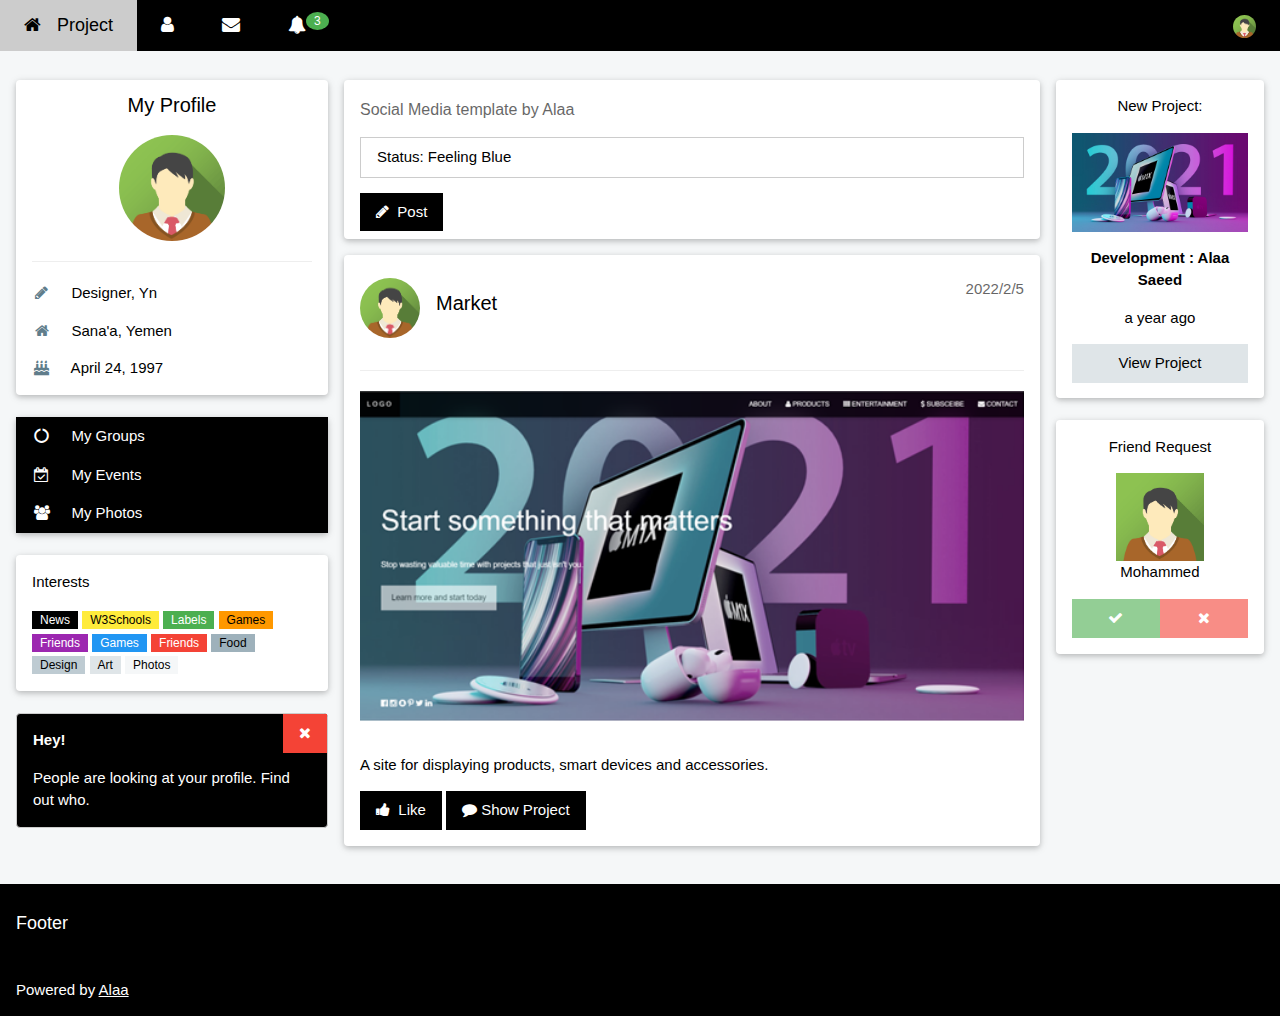
<file: index.html>
<!DOCTYPE html>
<html>
<title>ALAA SAEED HOME</title>
<meta charset="UTF-8">
<meta name="viewport" content="width=device-width, initial-scale=1">
<link rel="stylesheet" href="css/w3.css">
<link rel="stylesheet" href="css/w3-theme-blue-grey.css">
<link rel='stylesheet' href='css/font-awesome-4.7.0/css/font-awesome.min.css'>
<link rel="stylesheet" href="css/font-awesome.min.css">
<link rel="stylesheet" href="css/flagstrap/css/flags.css">
<style>
    html,
    body,
    h1,
    h2,
    h3,
    h4,
    h5 {
        font-family: "Open Sans", sans-serif
    }
</style>

<body class="w3-theme-l5">

    <!-- Navbar -->
    <div class="w3-top">
        <div class="w3-bar w3-black w3-left-align w3-large">
            <a class="w3-bar-item w3-button w3-hide-medium w3-hide-large w3-right w3-padding-large w3-hover-white w3-large w3-black" href="javascript:void(0);" onclick="openNav()"><i class="fa fa-bars"></i></a>
            <a href="#" class="w3-bar-item w3-button w3-padding-large" style="background-color: rgb(36, 30, 30);"><i class="fa fa-home w3-margin-right"></i>Project</a>
            <!-- <a href="" class="w3-bar-item w3-button w3-hide-small w3-padding-large w3-hover-white" title="News"><i class="fa fa-globe"></i></a> -->
            <a href="#" class="w3-bar-item w3-button w3-hide-small w3-padding-large w3-hover-white" title="Account Settings"><i class="fa fa-user"></i></a>
            <a href="#" class="w3-bar-item w3-button w3-hide-small w3-padding-large w3-hover-white" title="Messages"><i class="fa fa-envelope"></i></a>
            <div class="w3-dropdown-hover w3-hide-small">
                <button class="w3-button w3-padding-large" title="Notifications"><i class="fa fa-bell"></i><span class="w3-badge w3-right w3-small w3-green">3</span></button>
                <div class="w3-dropdown-content w3-card-4 w3-bar-block" style="width:300px">
                    <a href="#" class="w3-bar-item w3-button">L1</a>
                    <a href="#" class="w3-bar-item w3-button">L2</a>
                    <a href="#" class="w3-bar-item w3-button">L3</a>
                </div>
            </div>
            <a href="#" class="w3-bar-item w3-button w3-hide-small w3-right w3-padding-large w3-hover-white" title="My Account">
                <img src="images/avatar2.png" class="w3-circle" style="height:23px;width:23px" alt="Avatar">
            </a>
        </div>
    </div>

    <!-- Navbar on small screens -->
    <div id="navDemo" class="w3-bar-block w3-black w3-hide w3-hide-large w3-hide-medium w3-large">
        <a href="#" class="w3-bar-item w3-button w3-padding-large">Link 1</a>
        <a href="#" class="w3-bar-item w3-button w3-padding-large">Link 2</a>
        <a href="#" class="w3-bar-item w3-button w3-padding-large">Link 3</a>
        <a href="#" class="w3-bar-item w3-button w3-padding-large">My Profile</a>
    </div>

    <!-- Page Container -->
    <div class="w3-container w3-content" style="max-width:1400px;margin-top:80px">
        <!-- The Grid -->
        <div class="w3-row">
            <!-- Left Column -->
            <div class="w3-col m3">
                <!-- Profile -->
                <div class="w3-card w3-round w3-white w3-animate-left">
                    <div class="w3-container">
                        <h4 class="w3-center w3-animate-left">My Profile</h4>
                        <p class="w3-center w3-animate-bottom"><img src="images/avatar2.png" class="w3-circle" style="height:106px;width:106px" alt="Avatar"></p>
                        <hr>
                        <p><i class="fa fa-pencil fa-fw w3-margin-right w3-text-theme w3-animate-left"></i> Designer, Yn</p>
                        <p><i class="fa fa-home fa-fw w3-margin-right w3-text-theme w3-animate-left"></i> Sana'a, Yemen</p>
                        <p><i class="fa fa-birthday-cake fa-fw w3-margin-right w3-text-theme w3-animate-left"></i> April 24, 1997</p>
                    </div>
                </div>
                <br>

                <!-- Accordion -->
                <div class="w3-card w3-round">
                    <div class="w3-white">

                        <button onclick="myFunction('Demo1')" class="w3-button w3-block w3-black w3-left-align"><i class="fa fa-circle-o-notch fa-fw w3-margin-right"></i> My Groups</button>
                        <div id="Demo1" class="w3-hide w3-container">
                            <p>Some text..</p>
                        </div>

                        <button onclick="myFunction('Demo2')" class="w3-button w3-block w3-black w3-left-align"><i class="fa fa-calendar-check-o fa-fw w3-margin-right"></i> My Events</button>
                        <div id="Demo2" class="w3-hide w3-container">
                            <p>Some other text..</p>
                        </div>

                        <button onclick="myFunction('Demo3')" class="w3-button w3-block w3-black w3-left-align"><i class="fa fa-users fa-fw w3-margin-right"></i> My Photos</button>


                        <div id="Demo3" class="w3-hide w3-container">
                            <div class="w3-row-padding">
                                <br>
                                <div class="w3-half w3-animate-bottom">
                                    <img src="images/snow.jpg" style="width:100%" class="w3-margin-bottom">
                                </div>
                                <div class="w3-half w3-animate-bottom">
                                    <img src="images/snow.jpg" style="width:100%" class="w3-margin-bottom">
                                </div>
                                <div class="w3-half w3-animate-top">
                                    <img src="images/snow.jpg" style="width:100%" class="w3-margin-bottom">
                                </div>
                                <div class="w3-half w3-animate-top">
                                    <img src="images/snow.jpg" style="width:100%" class="w3-margin-bottom">
                                </div>
                                <div class="w3-half w3-animate-left">
                                    <img src="images/snow.jpg" style="width:100%" class="w3-margin-bottom">
                                </div>
                                <div class="w3-half w3-animate-right">
                                    <img src="images/snow.jpg" style="width:100%" class="w3-margin-bottom">
                                </div>
                            </div>
                        </div>


                    </div>
                </div>
                <br>

                <!-- Interests -->
                <div class="w3-card w3-round w3-white w3-hide-small">
                    <div class="w3-container">
                        <p>Interests</p>
                        <p>
                            <span class="w3-tag w3-small w3-black w3-animate-left">News</span>
                            <span class="w3-tag w3-small w3-yellow w3-animate-top">W3Schools</span>
                            <span class="w3-tag w3-small w3-green w3-animate-top">Labels</span>
                            <span class="w3-tag w3-small w3-orange">Games</span>
                            <span class="w3-tag w3-small w3-purple">Friends</span>
                            <span class="w3-tag w3-small w3-blue">Games</span>
                            <span class="w3-tag w3-small w3-red">Friends</span>
                            <span class="w3-tag w3-small w3-theme-l2">Food</span>
                            <span class="w3-tag w3-small w3-theme-l3">Design</span>
                            <span class="w3-tag w3-small w3-theme-l4">Art</span>
                            <span class="w3-tag w3-small w3-theme-l5">Photos</span>
                        </p>
                    </div>
                </div>
                <br>

                <!-- Alert Box -->
                <div class="w3-container w3-display-container w3-animate-left w3-round w3-black w3-border w3-theme-border w3-margin-bottom w3-hide-small">
                    <span onclick="this.parentElement.style.display='none'" class="w3-button w3-red w3-display-topright">
                <i class="fa fa-remove w3-animate-left"></i>
                </span>
                    <p><strong>Hey!</strong></p>
                    <p>People are looking at your profile. Find out who.</p>
                </div>

                <!-- End Left Column -->
            </div>

            <!-- Middle Column -->
            <div class="w3-col m7 ">

                <div class="w3-row-padding w3-animate-bottom">
                    <div class="w3-col m12">
                        <div class="w3-card w3-round w3-white">
                            <div class="w3-container w3-padding">
                                <h6 class="w3-opacity">Social Media template by Alaa</h6>
                                <p contenteditable="true" class="w3-border w3-padding">Status: Feeling Blue</p>
                                <button type="button" class="w3-button w3-black"><i class="fa fa-pencil"></i>  Post</button>
                            </div>
                        </div>
                    </div>
                </div>

                <!-- <div class="w3-container w3-card w3-white w3-round w3-margin w3-animate-bottom"><br>
                    <img src="images/avatar2.png" alt="Avatar" class="w3-left w3-circle w3-margin-right" style="width:60px">
                    <span class="w3-right w3-opacity">jnm 4, 2022</span>
                    <h4>Nbm</h4><br>
                    <hr class="w3-clear">
                    <p>Lorem ipsum dolor sit amet, consectetur adipisicing elit, sed do eiusmod tempor incididunt ut labore et dolore magna aliqua. Ut enim ad minim veniam, quis nostrud exercitation ullamco laboris nisi ut aliquip ex ea commodo consequat.</p>
                    <div class="w3-row-padding" style="margin:0 -16px">
                        <div class="w3-half">
                            <img src="images/snow.jpg" style="width:100%" alt="Northern Lights" class="w3-margin-bottom">
                        </div>
                        <div class="w3-half">
                            <img src="images/snow.jpg" style="width:100%" alt="Nature" class="w3-margin-bottom">
                        </div>
                    </div>
                    <button type="button" class="w3-button w3-black w3-margin-bottom"><i class="fa fa-thumbs-up"></i>  Like</button>
                    <button type="button" class="w3-button w3-black w3-margin-bottom"><i class="fa fa-comment"></i> Show Project</button>
                </div> -->


                <div class="w3-container w3-card w3-white w3-round w3-margin w3-animate-left"><br>
                    <a href="market/index.html"><img src="images/avatar2.png" alt="Avatar" class=" w3-left w3-circle w3-margin-right" style="width:60px"></a>
                    <span class="w3-right w3-opacity">2022/2/5</span>
                    <h4>Market</h4><br>
                    <hr class="w3-clear">
                    <p></p>
                    <a href="market/index.html"><img src="images/homeMar.png" style="width:100%" class="w3-margin-bottom"></a>
                    <p>A site for displaying products, smart devices and accessories.</p>
                    <button type="button" class="w3-button w3-black w3-margin-bottom"><i class="fa fa-thumbs-up"></i>  Like</button>
                    <button type="button" class="w3-button w3-black w3-margin-bottom"><i class="fa fa-comment"></i> Show Project</button>
                </div>

                <!-- End Middle Column -->
            </div>

            <!-- Right Column -->
            <div class="w3-col m2">
                <div class="w3-card w3-round w3-white w3-center">
                    <div class="w3-container">
                        <p>New Project:</p>
                        <img src="images/scr2021.jpg" alt="Forest" style="width:100%;">
                        <p><strong>Development : Alaa Saeed</strong></p>
                        <p>a year ago</p>
                        <p><a href="market/index.html" class="w3-button w3-block w3-theme-l4">View Project</a></p>
                    </div>
                </div>
                <br>

                <div class="w3-card w3-round w3-white w3-center">
                    <div class="w3-container">
                        <p>Friend Request</p>
                        <img src="images/avatar2.png" alt="Avatar" style="width:50%"><br>
                        <span>Mohammed</span>
                        <div class="w3-row w3-opacity">
                            <div class="w3-half">
                                <button class="w3-button w3-block w3-green w3-section" title="Accept"><i class="fa fa-check"></i></button>
                            </div>
                            <div class="w3-half">
                                <button class="w3-button w3-block w3-red w3-section" title="Decline"><i class="fa fa-remove"></i></button>
                            </div>
                        </div>
                    </div>
                </div>
                <br>

                <!-- <div class="w3-card w3-round w3-white w3-padding-16 w3-center">
                    <p>ADS</p>
                </div>
                <br> -->

                <!-- <div class="w3-card w3-round w3-white w3-padding-32 w3-center">
                    <p><i class="fa fa-bug w3-xxlarge"></i></p>
                </div> -->

                <!-- End Right Column -->
            </div>

            <!-- End Grid -->
        </div>

        <!-- End Page Container -->
    </div>
    <br>

    <!-- Footer -->
    <footer class="w3-container w3-black w3-padding-16">
        <h5>Footer</h5>
    </footer>

    <footer class="w3-container w3-black">
        <p>Powered by <a href="https://github.com/AlaaSaeedBawazeer" target="_blank">Alaa</a></p>
    </footer>

    <script>
        // Accordion
        function myFunction(id) {
            var x = document.getElementById(id);
            if (x.className.indexOf("w3-show") == -1) {
                x.className += " w3-show";
                x.previousElementSibling.className += " w3-theme-d1";
            } else {
                x.className = x.className.replace("w3-show", "");
                x.previousElementSibling.className =
                    x.previousElementSibling.className.replace(" w3-theme-d1", "");
            }
        }

        // Used to toggle the menu on smaller screens when clicking on the menu button
        function openNav() {
            var x = document.getElementById("navDemo");
            if (x.className.indexOf("w3-show") == -1) {
                x.className += " w3-show";
            } else {
                x.className = x.className.replace(" w3-show", "");
            }
        }
    </script>

</body>

</html>
</file>
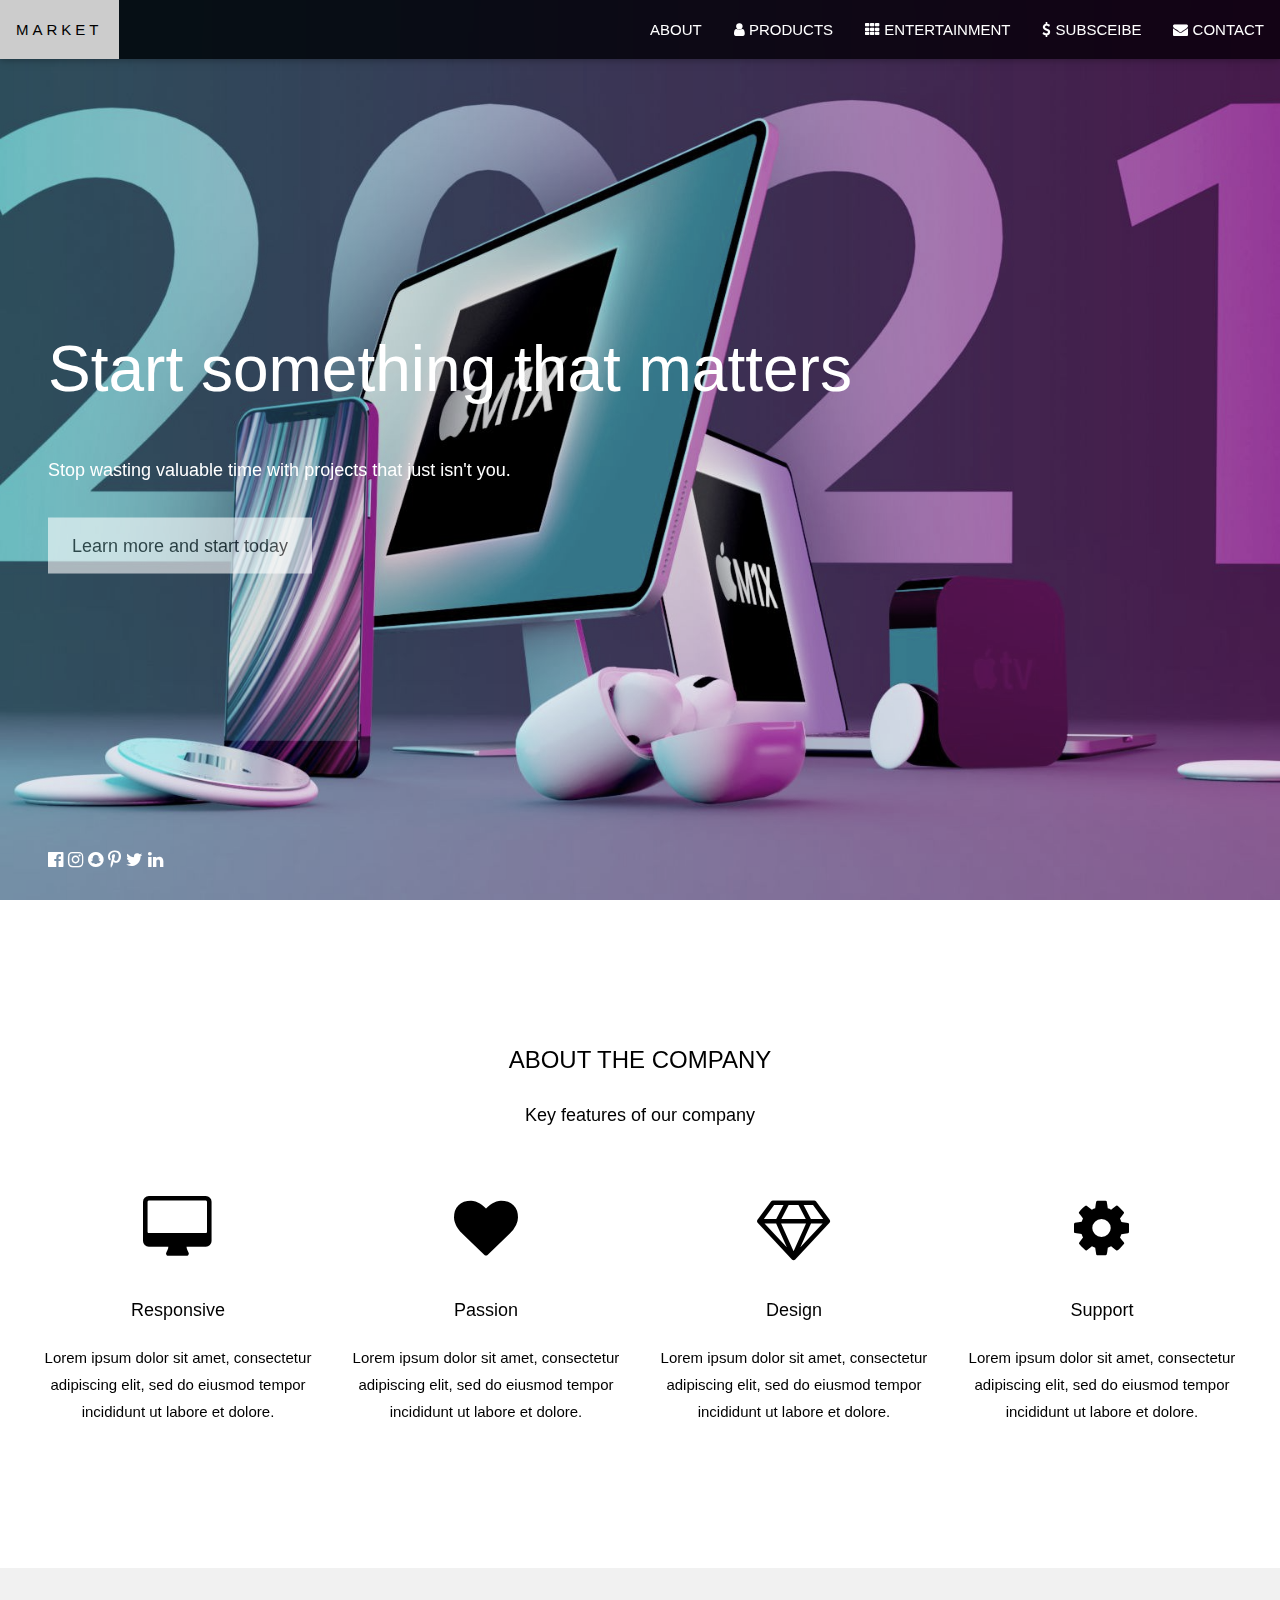
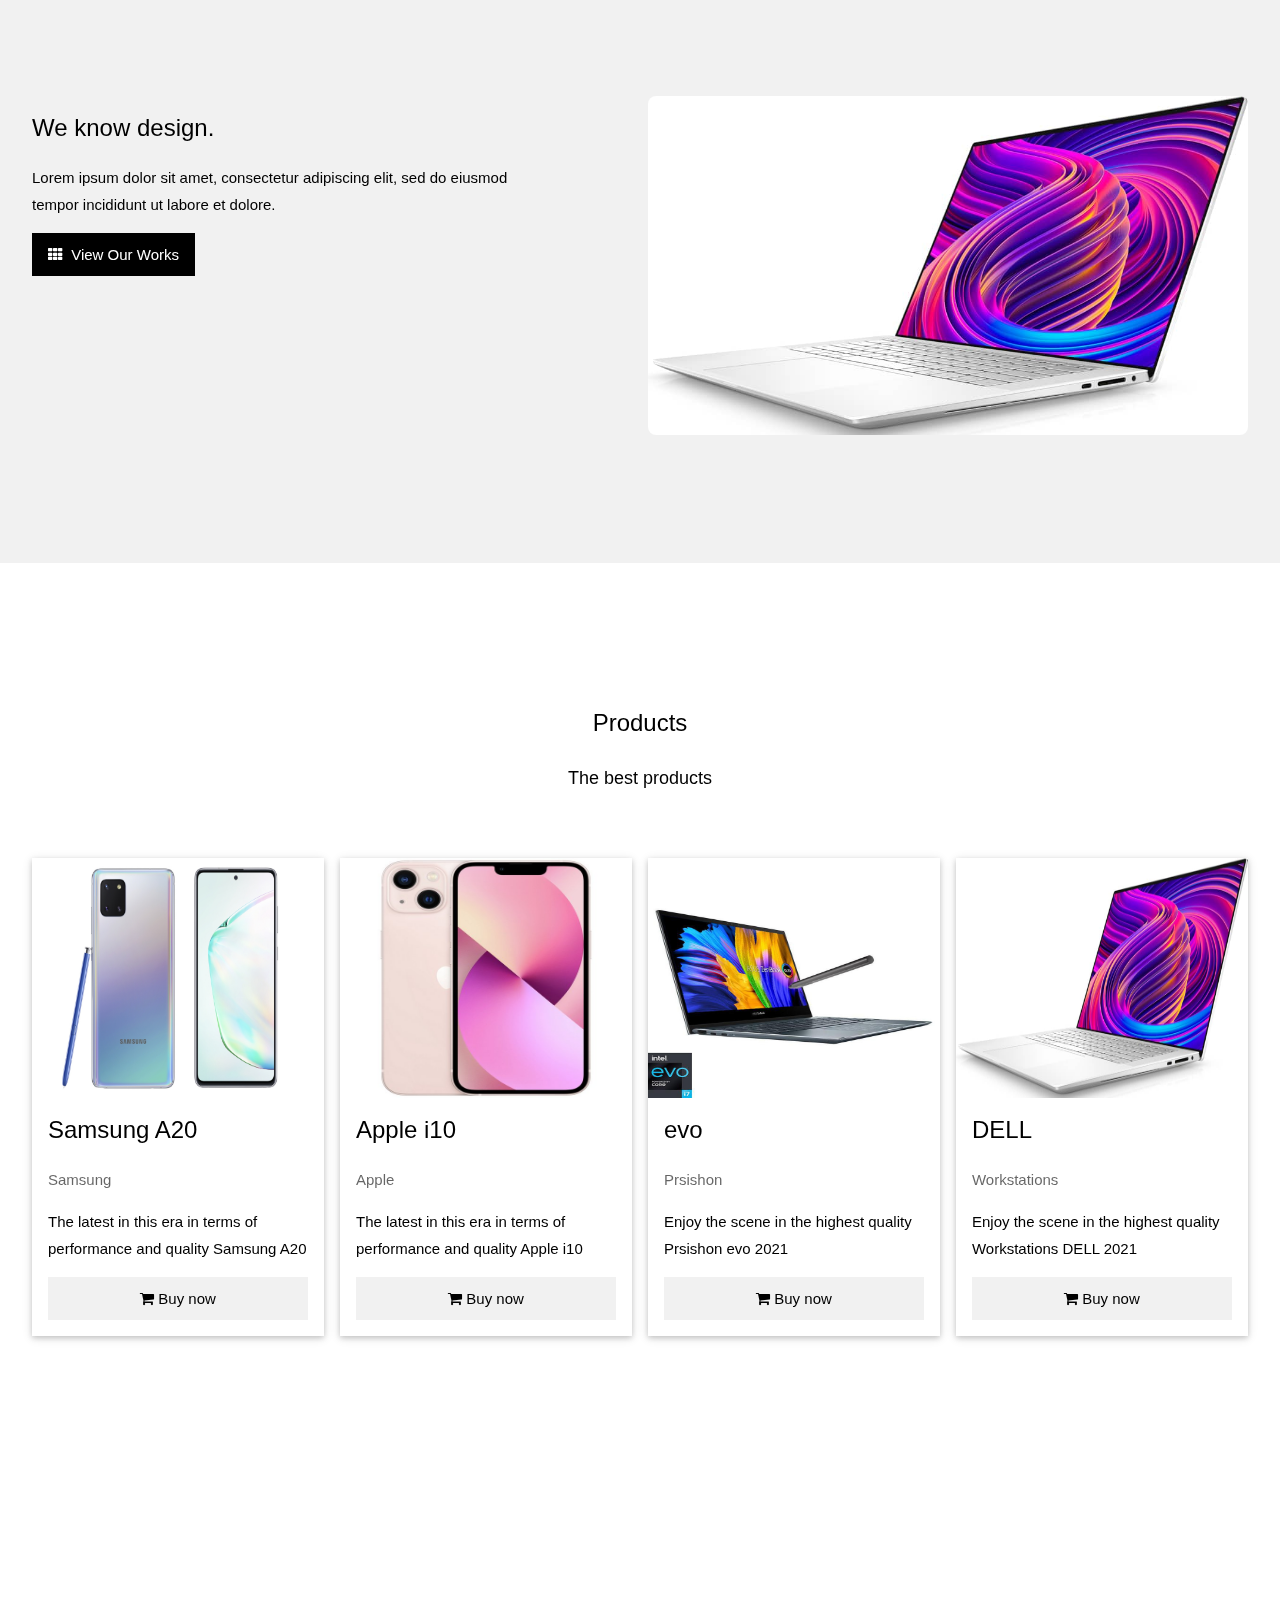
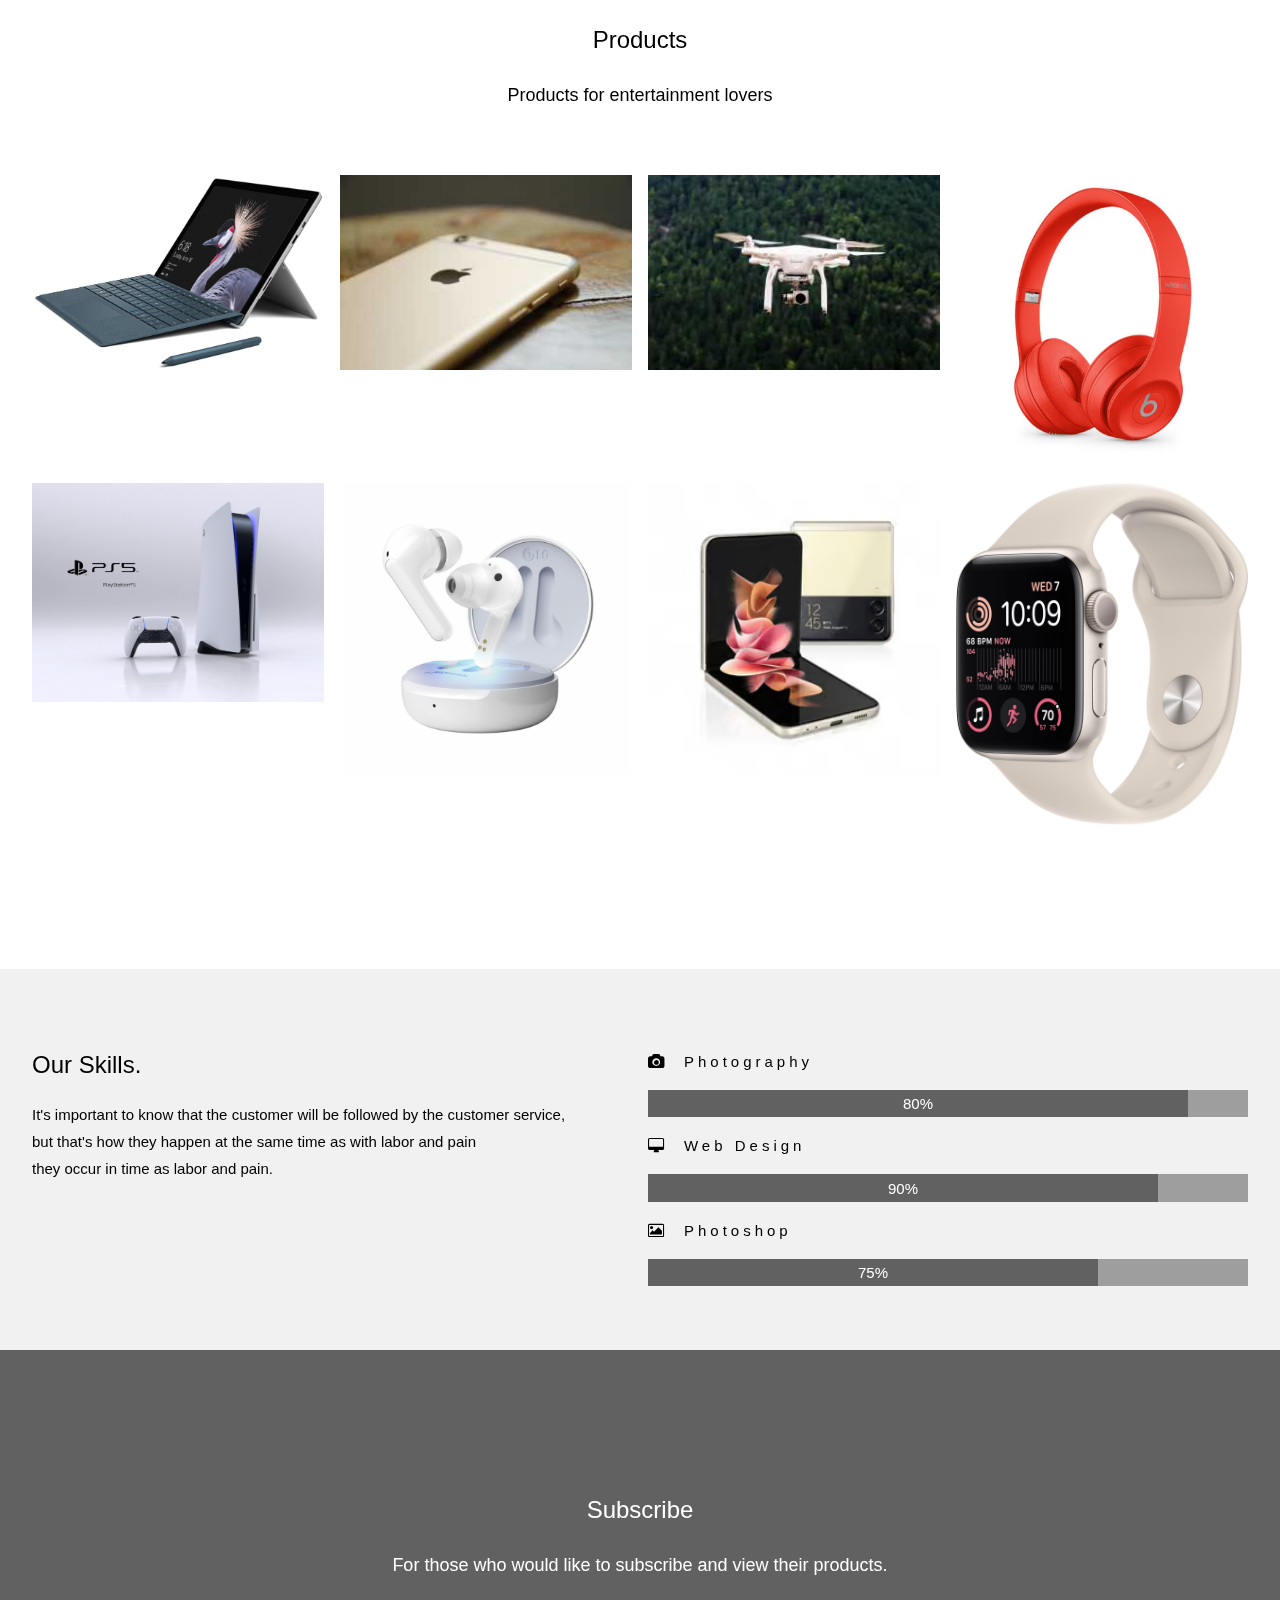
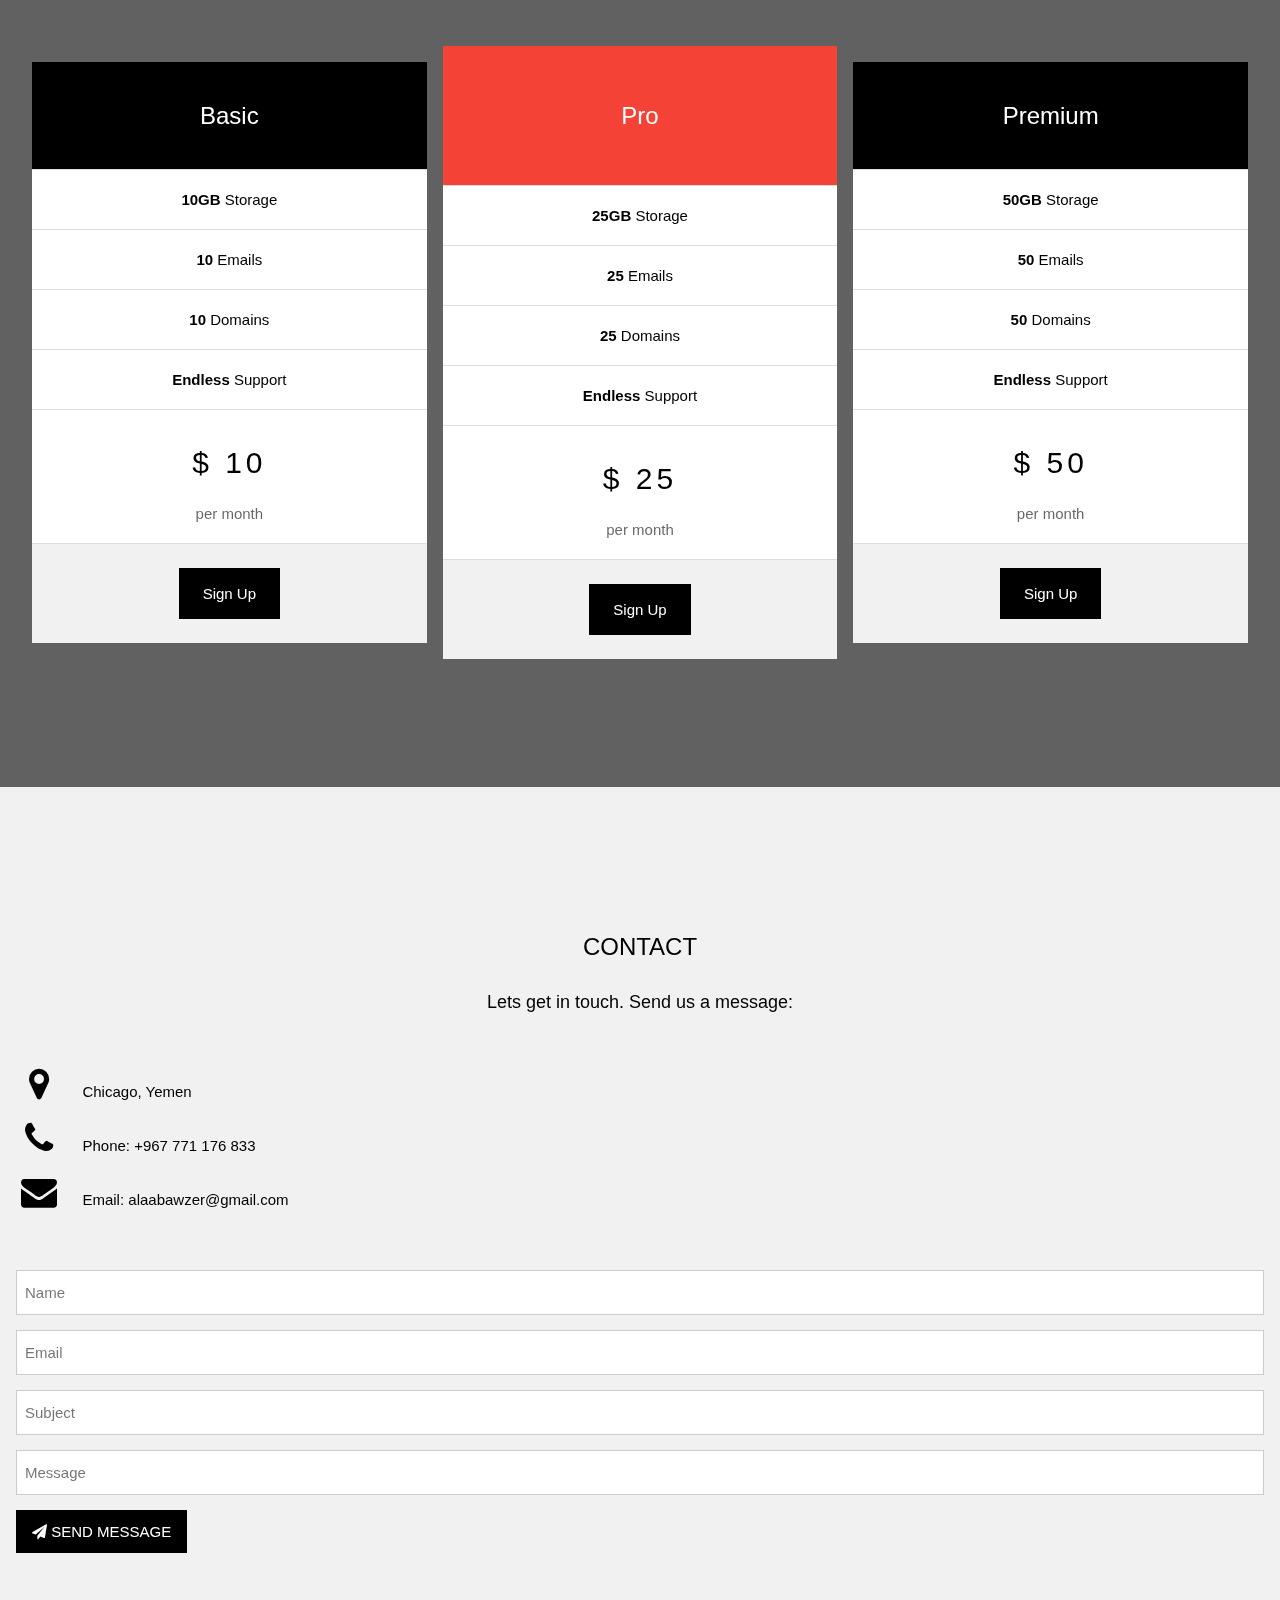
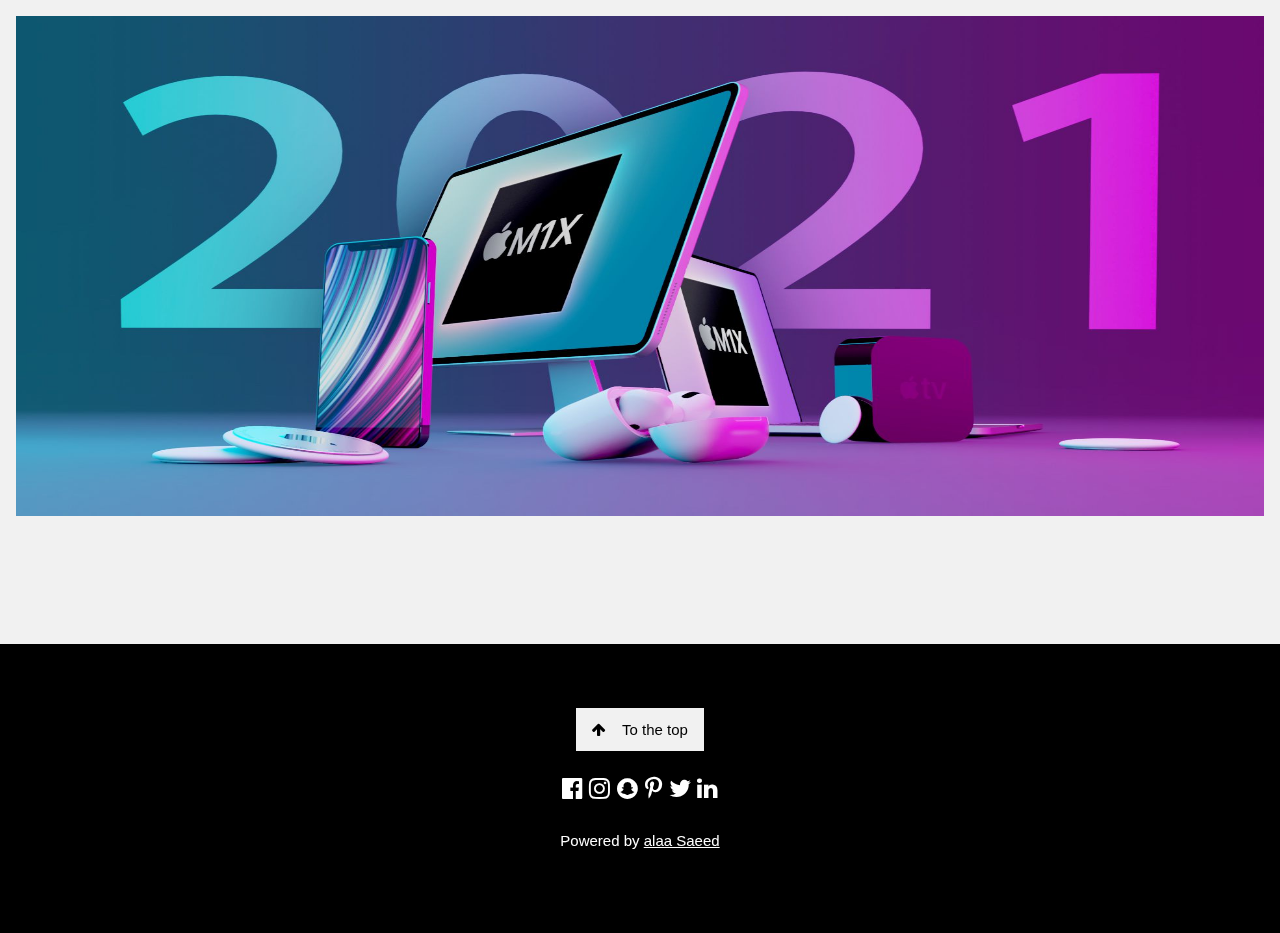
<file: market/index.html>
<!DOCTYPE html>
<html>
<title>Alaa Saeed</title>
<meta charset="UTF-8">
<meta name="viewport" content="width=device-width, initial-scale=1">
<link rel="stylesheet" href="../css/w3.css">
<link rel="stylesheet" href="../css/w3-theme-blue-grey.css">
<link rel='stylesheet' href='../css/font-awesome-4.7.0/css/font-awesome.min.css'>
<link rel="stylesheet" href="../css/font-awesome.min.css">
<link rel="stylesheet" href="../css/flagstrap/css/flags.css">
<style>
    body,
    h1,
    h2,
    h3,
    h4,
    h5,
    h6 {
        font-family: "Raleway", sans-serif
    }
    
    body,
    html {
        height: 100%;
        line-height: 1.8;
    }
    /* Full height image header */
    
    .bgimg-1 {
        background-position: center;
        background-size: cover;
        background-image: url("../images/scr2021.jpg");
        min-height: 100%;
    }
    
    .w3-bar .w3-button {
        padding: 16px;
    }
    
    .w3-bar .w3-button {
        padding: 16px;
    }
    
    .mySlides {
        display: none
    }
    
    .DepShow {
        display: none
    }
    
    .w3-left,
    .w3-right,
    .w3-badge {
        cursor: pointer
    }
    
    .w3-badge {
        height: 13px;
        width: 13px;
        padding: 0
    }
    
    #grad {
        background-image: linear-gradient(rgb(253, 255, 253), rgba(214, 214, 214, 0.815));
        background-image: linear-gradient(rgb(223, 213, 213), rgb(190, 190, 183), rgb(49, 59, 49))
    }
    
    .w3-teal,
    .w3-hover-teal:hover {
        background: rgba(0, 0, 0, 0.8) !important;
        -webkit-backdrop-filter: saturate(180%) blur(20px);
        backdrop-filter: saturate(180%) blur(20px);
    }
    
    .w3-dropdown-hover:first-child {
        background-color: rgba(0, 0, 0, 0);
        color: #FFFFFF;
    }
    
    .w3-dropdown-click:hover {
        background-color: #000;
        color: #fffdfd;
    }
</style>

<body>

    <!-- Navbar (sit on top) -->
    <div class="w3-top">
        <div class="w3-bar w3-teal w3-card" id="myNavbar">
            <a href="#home" class="w3-bar-item w3-button w3-wide">MARKET</a>
            <!-- Right-sided navbar links -->
            <div class="w3-right w3-hide-small">
                <a href="#about" class="w3-bar-item w3-button">ABOUT</a>
                <a href="#team" class="w3-bar-item w3-button"><i class="fa fa-user"></i> PRODUCTS</a>
                <a href="#work" class="w3-bar-item w3-button"><i class="fa fa-th"></i> ENTERTAINMENT</a>
                <a href="#pricing" class="w3-bar-item w3-button"><i class="fa fa-usd"></i> SUBSCEIBE</a>
                <a href="#contact" class="w3-bar-item w3-button"><i class="fa fa-envelope"></i> CONTACT</a>
            </div>
            <!-- Hide right-floated links on small screens and replace them with a menu icon -->

            <a href="javascript:void(0)" class="w3-bar-item w3-button w3-right w3-hide-large w3-hide-medium" onclick="w3_open()">
                <i class="fa fa-bars"></i>
            </a>
        </div>
    </div>

    <!-- Sidebar on small screens when clicking the menu icon -->
    <nav class="w3-sidebar w3-bar-block w3-black w3-card w3-animate-left w3-hide-medium w3-hide-large" style="display:none" id="mySidebar">
        <a href="javascript:void(0)" onclick="w3_close()" class="w3-bar-item w3-button w3-large w3-padding-16">Close ×</a>
        <a href="#about" onclick="w3_close()" class="w3-bar-item w3-button">ABOUT</a>
        <a href="#team" onclick="w3_close()" class="w3-bar-item w3-button">PRODUCTS</a>
        <a href="#work" onclick="w3_close()" class="w3-bar-item w3-button">ENTERTAINMENT </a>
        <a href="#pricing" onclick="w3_close()" class="w3-bar-item w3-button">SUBSCEIBE</a>
        <a href="#contact" onclick="w3_close()" class="w3-bar-item w3-button">CONTACT</a>
    </nav>

    <!-- Header with full-height image -->
    <header class="bgimg-1 w3-display-container w3-grayscale-min" id="home">
        <div class="w3-display-left w3-text-white" style="padding:48px">
            <span class="w3-jumbo w3-hide-small">Start something that matters</span><br>
            <span class="w3-xxlarge w3-hide-large w3-hide-medium">Start something that matters</span><br>
            <span class="w3-large">Stop wasting valuable time with projects that just isn't you.</span>
            <p><a href="#about" class="w3-button w3-white w3-padding-large w3-large w3-margin-top w3-opacity w3-hover-opacity-off">Learn more and start today</a></p>
        </div>
        <div class="w3-display-bottomleft w3-text-white w3-large" style="padding:24px 48px;">
            <i class="fa fa-facebook-official w3-hover-opacity"></i>
            <i class="fa fa-instagram w3-hover-opacity"></i>
            <i class="fa fa-snapchat w3-hover-opacity"></i>
            <i class="fa fa-pinterest-p w3-hover-opacity"></i>
            <i class="fa fa-twitter w3-hover-opacity"></i>
            <i class="fa fa-linkedin w3-hover-opacity"></i>
        </div>
    </header>

    <!-- About Section -->
    <div class="w3-container" style="padding:128px 16px" id="about">
        <h3 class="w3-center">ABOUT THE COMPANY</h3>
        <p class="w3-center w3-large">Key features of our company</p>
        <div class="w3-row-padding w3-center" style="margin-top:64px">
            <div class="w3-quarter">
                <i class="fa fa-desktop w3-margin-bottom w3-jumbo w3-center"></i>
                <p class="w3-large">Responsive</p>
                <p>Lorem ipsum dolor sit amet, consectetur adipiscing elit, sed do eiusmod tempor incididunt ut labore et dolore.</p>
            </div>
            <div class="w3-quarter">
                <i class="fa fa-heart w3-margin-bottom w3-jumbo"></i>
                <p class="w3-large">Passion</p>
                <p>Lorem ipsum dolor sit amet, consectetur adipiscing elit, sed do eiusmod tempor incididunt ut labore et dolore.</p>
            </div>
            <div class="w3-quarter">
                <i class="fa fa-diamond w3-margin-bottom w3-jumbo"></i>
                <p class="w3-large">Design</p>
                <p>Lorem ipsum dolor sit amet, consectetur adipiscing elit, sed do eiusmod tempor incididunt ut labore et dolore.</p>
            </div>
            <div class="w3-quarter">
                <i class="fa fa-cog w3-margin-bottom w3-jumbo"></i>
                <p class="w3-large">Support</p>
                <p>Lorem ipsum dolor sit amet, consectetur adipiscing elit, sed do eiusmod tempor incididunt ut labore et dolore.</p>
            </div>
        </div>
    </div>

    <!-- Promo Section - "We know design" -->
    <div class="w3-container w3-light-grey" style="padding:128px 16px">
        <div class="w3-row-padding">
            <div class="w3-col m6">
                <h3>We know design.</h3>
                <p>Lorem ipsum dolor sit amet, consectetur adipiscing elit, sed do eiusmod<br>tempor incididunt ut labore et dolore.</p>
                <p><a href="#work" class="w3-button w3-black"><i class="fa fa-th"> </i> View Our Works</a></p>
            </div>
            <div class="w3-col m6">
                <img class="w3-image w3-round-large" src="../images/lep1.jpg" alt="Buildings" width="700" height="394">
            </div>
        </div>
    </div>

    <!-- Team Section -->
    <div class="w3-container" style="padding:128px 16px" id="team">
        <h3 class="w3-center">Products</h3>
        <p class="w3-center w3-large">The best products</p>
        <div class="w3-row-padding" style="margin-top:64px">
            <div class="w3-col l3 m6 w3-margin-bottom">
                <div class="w3-card">
                    <img src="../images/phone4.jpg" alt="John" style="width:100%; height: 240px;">
                    <div class="w3-container">
                        <h3>Samsung A20</h3>
                        <p class="w3-opacity">Samsung</p>
                        <p>The latest in this era in terms of performance and quality Samsung A20</p>
                        <p><button class="w3-button w3-light-grey w3-block"><i class="fa fa-shopping-cart"></i> Buy now</button></p>
                    </div>
                </div>
            </div>
            <div class="w3-col l3 m6 w3-margin-bottom">
                <div class="w3-card">
                    <img src="../images/phone2.jpg" alt="Jane" style="width:100%;height: 240px;">
                    <div class="w3-container">
                        <h3>Apple i10</h3>
                        <p class="w3-opacity">Apple</p>
                        <p>The latest in this era in terms of performance and quality Apple i10</p>
                        <p><button class="w3-button w3-light-grey w3-block"><i class="fa fa-shopping-cart"></i> Buy now</button></p>
                    </div>
                </div>
            </div>
            <div class="w3-col l3 m6 w3-margin-bottom">
                <div class="w3-card">
                    <img src="../images/lep.jpg" alt="Lp" style="width:100%; height: 240px;">
                    <div class="w3-container">
                        <h3>evo</h3>
                        <p class="w3-opacity">Prsishon</p>
                        <p>
                            Enjoy the scene in the highest quality Prsishon evo 2021
                        </p>
                        <p><button class="w3-button w3-light-grey w3-block"><i class="fa fa-shopping-cart"></i> Buy now</button></p>
                    </div>
                </div>
            </div>
            <div class="w3-col l3 m6 w3-margin-bottom">
                <div class="w3-card">
                    <img src="../images/lep1.jpg" alt="Dan" style="width:100%; height: 240px;">
                    <div class="w3-container">
                        <h3>DELL</h3>
                        <p class="w3-opacity">Workstations</p>
                        <p>
                            Enjoy the scene in the highest quality Workstations DELL 2021
                        </p>
                        <p><button class="w3-button w3-light-grey w3-block"><i class="fa fa-shopping-cart"></i> Buy now</button></p>
                    </div>
                </div>
            </div>
        </div>
    </div>


    <!-- Work Section -->
    <div class="w3-container" style="padding:128px 16px" id="work">
        <h3 class="w3-center">Products</h3>
        <p class="w3-center w3-large">Products for entertainment lovers</p>

        <div class="w3-row-padding" style="margin-top:64px">
            <div class="w3-col l3 m6">
                <img src="../images/oa_ultrabooks_3.jpg" style="width:100%" onclick="onClick(this)" class="w3-hover-opacity" alt="A Laptop">
            </div>
            <div class="w3-col l3 m6">
                <img src="../images/tech_phone.jpg" style="width:100%" onclick="onClick(this)" class="w3-hover-opacity" alt="A Phone">
            </div>
            <div class="w3-col l3 m6">
                <img src="../images/tech_drone.jpg" style="width:100%" onclick="onClick(this)" class="w3-hover-opacity" alt="A Drone">
            </div>
            <div class="w3-col l3 m6">
                <img src="../images/MX472-430x430.jpg" style="width:100%" onclick="onClick(this)" class="w3-hover-opacity" alt="A Head's Reputation">
            </div>
        </div>

        <div class="w3-row-padding w3-section">
            <div class="w3-col l3 m6">
                <img src="../images/pla5.jpg" style="width:100%" onclick="onClick(this)" class="w3-hover-opacity" alt="A Playstation 5">
            </div>
            <div class="w3-col l3 m6">
                <img src="../images/-hbs-fn6-white.jpg" style="width:100%" onclick="onClick(this)" class="w3-hover-opacity" alt="A Bluetooth Headset">
            </div>
            <div class="w3-col l3 m6">
                <img src="../images/phn.avif" style="width:100%" onclick="onClick(this)" class="w3-hover-opacity" alt="A Cell Phone">
            </div>
            <div class="w3-col l3 m6">
                <img src="../images/6340234_sd.avif" style="width:100%" onclick="onClick(this)" class="w3-hover-opacity" alt="A Smart Watch">
            </div>
        </div>
    </div>

    <!-- Modal for full size images on click-->
    <div id="modal01" class="w3-modal w3-black" onclick="this.style.display='none'">
        <span class="w3-button w3-xxlarge w3-black w3-padding-large w3-display-topright" title="Close Modal Image">×</span>
        <div class="w3-modal-content w3-animate-zoom w3-center w3-transparent w3-padding-64">
            <img id="img01" class="w3-image">
            <p id="caption" class="w3-opacity w3-large"></p>
        </div>
    </div>

    <!-- Skills Section -->
    <div class="w3-container w3-light-grey w3-padding-64">
        <div class="w3-row-padding">
            <div class="w3-col m6">
                <h3>Our Skills.</h3>
                <p>It's important to know that the customer will be followed by the customer service,
                    <br> but that's how they happen at the same time as with labor and pain
                    <br> they occur in time as labor and pain.</p>

            </div>
            <div class="w3-col m6">
                <p class="w3-wide"><i class="fa fa-camera w3-margin-right"></i>Photography</p>
                <div class="w3-grey">
                    <div class="w3-container w3-dark-grey w3-center" style="width:90%">80%</div>
                </div>
                <p class="w3-wide"><i class="fa fa-desktop w3-margin-right"></i>Web Design</p>
                <div class="w3-grey">
                    <div class="w3-container w3-dark-grey w3-center" style="width:85%">90%</div>
                </div>
                <p class="w3-wide"><i class="fa fa-photo w3-margin-right"></i>Photoshop</p>
                <div class="w3-grey">
                    <div class="w3-container w3-dark-grey w3-center" style="width:75%">75%</div>
                </div>
            </div>
        </div>
    </div>

    <!-- Pricing Section -->
    <div class="w3-container w3-center w3-dark-grey" style="padding:128px 16px" id="pricing">
        <h3>Subscribe</h3>
        <p class="w3-large">For those who would like to subscribe and view their products.</p>
        <div class="w3-row-padding" style="margin-top:64px">
            <div class="w3-third w3-section">
                <ul class="w3-ul w3-white w3-hover-shadow">
                    <li class="w3-black w3-xlarge w3-padding-32">Basic</li>
                    <li class="w3-padding-16"><b>10GB</b> Storage</li>
                    <li class="w3-padding-16"><b>10</b> Emails</li>
                    <li class="w3-padding-16"><b>10</b> Domains</li>
                    <li class="w3-padding-16"><b>Endless</b> Support</li>
                    <li class="w3-padding-16">
                        <h2 class="w3-wide">$ 10</h2>
                        <span class="w3-opacity">per month</span>
                    </li>
                    <li class="w3-light-grey w3-padding-24">
                        <button class="w3-button w3-black w3-padding-large">Sign Up</button>
                    </li>
                </ul>
            </div>
            <div class="w3-third">
                <ul class="w3-ul w3-white w3-hover-shadow">
                    <li class="w3-red w3-xlarge w3-padding-48">Pro</li>
                    <li class="w3-padding-16"><b>25GB</b> Storage</li>
                    <li class="w3-padding-16"><b>25</b> Emails</li>
                    <li class="w3-padding-16"><b>25</b> Domains</li>
                    <li class="w3-padding-16"><b>Endless</b> Support</li>
                    <li class="w3-padding-16">
                        <h2 class="w3-wide">$ 25</h2>
                        <span class="w3-opacity">per month</span>
                    </li>
                    <li class="w3-light-grey w3-padding-24">
                        <button class="w3-button w3-black w3-padding-large">Sign Up</button>
                    </li>
                </ul>
            </div>
            <div class="w3-third w3-section">
                <ul class="w3-ul w3-white w3-hover-shadow">
                    <li class="w3-black w3-xlarge w3-padding-32">Premium</li>
                    <li class="w3-padding-16"><b>50GB</b> Storage</li>
                    <li class="w3-padding-16"><b>50</b> Emails</li>
                    <li class="w3-padding-16"><b>50</b> Domains</li>
                    <li class="w3-padding-16"><b>Endless</b> Support</li>
                    <li class="w3-padding-16">
                        <h2 class="w3-wide">$ 50</h2>
                        <span class="w3-opacity">per month</span>
                    </li>
                    <li class="w3-light-grey w3-padding-24">
                        <button class="w3-button w3-black w3-padding-large">Sign Up</button>
                    </li>
                </ul>
            </div>
        </div>
    </div>

    <!-- Contact Section -->
    <div class="w3-container w3-light-grey" style="padding:128px 16px" id="contact">
        <h3 class="w3-center">CONTACT</h3>
        <p class="w3-center w3-large">Lets get in touch. Send us a message:</p>
        <div style="margin-top:48px">
            <p><i class="fa fa-map-marker fa-fw w3-xxlarge w3-margin-right"></i> Chicago, Yemen</p>
            <p><i class="fa fa-phone fa-fw w3-xxlarge w3-margin-right"></i> Phone: +967 771 176 833</p>
            <p><i class="fa fa-envelope fa-fw w3-xxlarge w3-margin-right"> </i> Email: alaabawzer@gmail.com</p>
            <br>
            <form action="" target="_blank">
                <p><input class="w3-input w3-border" type="text" placeholder="Name" required name="Name"></p>
                <p><input class="w3-input w3-border" type="text" placeholder="Email" required name="Email"></p>
                <p><input class="w3-input w3-border" type="text" placeholder="Subject" required name="Subject"></p>
                <p><input class="w3-input w3-border" type="text" placeholder="Message" required name="Message"></p>
                <p>
                    <button class="w3-button w3-black" type="submit">
          <i class="fa fa-paper-plane"></i> SEND MESSAGE
        </button>
                </p>
            </form>
            <!-- Image of location/map -->
            <img src="../images/scr2021.jpg" class="w3-image" style="width:100%;height:500px;margin-top:48px">
        </div>
    </div>

    <!-- Footer -->
    <footer class="w3-center w3-black w3-padding-64">
        <a href="#home" class="w3-button w3-light-grey"><i class="fa fa-arrow-up w3-margin-right"></i>To the top</a>
        <div class="w3-xlarge w3-section">
            <i class="fa fa-facebook-official w3-hover-opacity"></i>
            <i class="fa fa-instagram w3-hover-opacity"></i>
            <i class="fa fa-snapchat w3-hover-opacity"></i>
            <i class="fa fa-pinterest-p w3-hover-opacity"></i>
            <i class="fa fa-twitter w3-hover-opacity"></i>
            <i class="fa fa-linkedin w3-hover-opacity"></i>
        </div>
        <p>Powered by <a href="https://github.com/AlaaSaeedBawazeer" title="ALAA" target="_blank" class="w3-hover-text-green">alaa Saeed</a></p>
    </footer>

    <script>
        // Modal Image Gallery
        function onClick(element) {
            document.getElementById("img01").src = element.src;
            document.getElementById("modal01").style.display = "block";
            var captionText = document.getElementById("caption");
            captionText.innerHTML = element.alt;
        }


        // Toggle between showing and hiding the sidebar when clicking the menu icon
        var mySidebar = document.getElementById("mySidebar");

        function w3_open() {
            if (mySidebar.style.display === 'block') {
                mySidebar.style.display = 'none';
            } else {
                mySidebar.style.display = 'block';
            }
        }

        // Close the sidebar with the close button
        function w3_close() {
            mySidebar.style.display = "none";
        }
    </script>

</body>


</html>
</file>
<file: css/w3-theme-blue-grey.css>
.w3-theme-l5 {color:#000 !important; background-color:#f5f7f8 !important}
.w3-theme-l4 {color:#000 !important; background-color:#dfe5e8 !important}
.w3-theme-l3 {color:#000 !important; background-color:#becbd2 !important}
.w3-theme-l2 {color:#000 !important; background-color:#9eb1bb !important}
.w3-theme-l1 {color:#fff !important; background-color:#7d97a5 !important}
.w3-theme-d1 {color:#fff !important; background-color:#57707d !important}
.w3-theme-d2 {color:#fff !important; background-color:#4d636f !important}
.w3-theme-d3 {color:#fff !important; background-color:#435761 !important}
.w3-theme-d4 {color:#fff !important; background-color:#3a4b53 !important}
.w3-theme-d5 {color:#fff !important; background-color:#303e45 !important}

.w3-theme-light {color:#000 !important; background-color:#f5f7f8 !important}
.w3-theme-dark {color:#fff !important; background-color:#303e45 !important}
.w3-theme-action {color:#fff !important; background-color:#303e45 !important}

.w3-theme {color:#fff !important; background-color:#607d8b !important}
.w3-text-theme {color:#607d8b !important}
.w3-border-theme {border-color:#607d8b !important}

.w3-hover-theme:hover {color:#fff !important; background-color:#607d8b !important}
.w3-hover-text-theme:hover {color:#607d8b !important}
.w3-hover-border-theme:hover {border-color:#607d8b !important}
</file>
<file: css/flagstrap/css/flags.css>
.flagstrap {
    display: inline-block;
    position: relative;
    width: 100%;
}

.flagstrap-icon {
    display: inline-block;
    width: 16px;
    height: 11px;
    background: url(flags.png) no-repeat
}

.flagstrap-placeholder,
.flagstrap-placeholder i {
  display: none
}

.flagstrap-icon.flagstrap-ad {
    background-position: -16px 0
}

.flagstrap-icon.flagstrap-ae {
    background-position: -32px 0
}

.flagstrap-icon.flagstrap-af {
    background-position: -48px 0
}

.flagstrap-icon.flagstrap-ag {
    background-position: -64px 0
}

.flagstrap-icon.flagstrap-ai {
    background-position: -80px 0
}

.flagstrap-icon.flagstrap-al {
    background-position: -96px 0
}

.flagstrap-icon.flagstrap-am {
    background-position: -112px 0
}

.flagstrap-icon.flagstrap-an {
    background-position: -128px 0
}

.flagstrap-icon.flagstrap-ao {
    background-position: -144px 0
}

.flagstrap-icon.flagstrap-ar {
    background-position: -160px 0
}

.flagstrap-icon.flagstrap-as {
    background-position: -176px 0
}

.flagstrap-icon.flagstrap-at {
    background-position: -192px 0
}

.flagstrap-icon.flagstrap-au {
    background-position: -208px 0
}

.flagstrap-icon.flagstrap-aw {
    background-position: -224px 0
}

.flagstrap-icon.flagstrap-az {
    background-position: -240px 0
}

.flagstrap-icon.flagstrap-ba {
    background-position: 0 -11px
}

.flagstrap-icon.flagstrap-bb {
    background-position: -16px -11px
}

.flagstrap-icon.flagstrap-bd {
    background-position: -32px -11px
}

.flagstrap-icon.flagstrap-be {
    background-position: -48px -11px
}

.flagstrap-icon.flagstrap-bf {
    background-position: -64px -11px
}

.flagstrap-icon.flagstrap-bg {
    background-position: -80px -11px
}

.flagstrap-icon.flagstrap-bh {
    background-position: -96px -11px
}

.flagstrap-icon.flagstrap-bi {
    background-position: -112px -11px
}

.flagstrap-icon.flagstrap-bj {
    background-position: -128px -11px
}

.flagstrap-icon.flagstrap-bm {
    background-position: -144px -11px
}

.flagstrap-icon.flagstrap-bn {
    background-position: -160px -11px
}

.flagstrap-icon.flagstrap-bo {
    background-position: -176px -11px
}

.flagstrap-icon.flagstrap-br {
    background-position: -192px -11px
}

.flagstrap-icon.flagstrap-bs {
    background-position: -208px -11px
}

.flagstrap-icon.flagstrap-bt {
    background-position: -224px -11px
}

.flagstrap-icon.flagstrap-bv {
    background-position: -240px -11px
}

.flagstrap-icon.flagstrap-bw {
    background-position: 0 -22px
}

.flagstrap-icon.flagstrap-by {
    background-position: -16px -22px
}

.flagstrap-icon.flagstrap-bz {
    background-position: -32px -22px
}

.flagstrap-icon.flagstrap-ca {
    background-position: -48px -22px
}

.flagstrap-icon.flagstrap-catalonia {
    background-position: -64px -22px
}

.flagstrap-icon.flagstrap-cd {
    background-position: -80px -22px
}

.flagstrap-icon.flagstrap-cf {
    background-position: -96px -22px
}

.flagstrap-icon.flagstrap-cg {
    background-position: -112px -22px
}

.flagstrap-icon.flagstrap-ch {
    background-position: -128px -22px
}

.flagstrap-icon.flagstrap-ci {
    background-position: -144px -22px
}

.flagstrap-icon.flagstrap-ck {
    background-position: -160px -22px
}

.flagstrap-icon.flagstrap-cl {
    background-position: -176px -22px
}

.flagstrap-icon.flagstrap-cm {
    background-position: -192px -22px
}

.flagstrap-icon.flagstrap-cn {
    background-position: -208px -22px
}

.flagstrap-icon.flagstrap-co {
    background-position: -224px -22px
}

.flagstrap-icon.flagstrap-cr {
    background-position: -240px -22px
}

.flagstrap-icon.flagstrap-cu {
    background-position: 0 -33px
}

.flagstrap-icon.flagstrap-cv {
    background-position: -16px -33px
}

.flagstrap-icon.flagstrap-cw {
    background-position: -32px -33px
}

.flagstrap-icon.flagstrap-cy {
    background-position: -48px -33px
}

.flagstrap-icon.flagstrap-cz {
    background-position: -64px -33px
}

.flagstrap-icon.flagstrap-de {
    background-position: -80px -33px
}

.flagstrap-icon.flagstrap-dj {
    background-position: -96px -33px
}

.flagstrap-icon.flagstrap-dk {
    background-position: -112px -33px
}

.flagstrap-icon.flagstrap-dm {
    background-position: -128px -33px
}

.flagstrap-icon.flagstrap-do {
    background-position: -144px -33px
}

.flagstrap-icon.flagstrap-dz {
    background-position: -160px -33px
}

.flagstrap-icon.flagstrap-ec {
    background-position: -176px -33px
}

.flagstrap-icon.flagstrap-ee {
    background-position: -192px -33px
}

.flagstrap-icon.flagstrap-eg {
    background-position: -208px -33px
}

.flagstrap-icon.flagstrap-eh {
    background-position: -224px -33px
}

.flagstrap-icon.flagstrap-england {
    background-position: -240px -33px
}

.flagstrap-icon.flagstrap-er {
    background-position: 0 -44px
}

.flagstrap-icon.flagstrap-es {
    background-position: -16px -44px
}

.flagstrap-icon.flagstrap-et {
    background-position: -32px -44px
}

.flagstrap-icon.flagstrap-eu {
    background-position: -48px -44px
}

.flagstrap-icon.flagstrap-fi {
    background-position: -64px -44px
}

.flagstrap-icon.flagstrap-fj {
    background-position: -80px -44px
}

.flagstrap-icon.flagstrap-fk {
    background-position: -96px -44px
}

.flagstrap-icon.flagstrap-fm {
    background-position: -112px -44px
}

.flagstrap-icon.flagstrap-fo {
    background-position: -128px -44px
}

.flagstrap-icon.flagstrap-fr {
    background-position: -144px -44px
}

.flagstrap-icon.flagstrap-ga {
    background-position: -160px -44px
}

.flagstrap-icon.flagstrap-gb {
    background-position: -176px -44px
}

.flagstrap-icon.flagstrap-gd {
    background-position: -192px -44px
}

.flagstrap-icon.flagstrap-ge {
    background-position: -208px -44px
}

.flagstrap-icon.flagstrap-gf {
    background-position: -224px -44px
}

.flagstrap-icon.flagstrap-gg {
    background-position: -240px -44px
}

.flagstrap-icon.flagstrap-gh {
    background-position: 0 -55px
}

.flagstrap-icon.flagstrap-gi {
    background-position: -16px -55px
}

.flagstrap-icon.flagstrap-gl {
    background-position: -32px -55px
}

.flagstrap-icon.flagstrap-gm {
    background-position: -48px -55px
}

.flagstrap-icon.flagstrap-gn {
    background-position: -64px -55px
}

.flagstrap-icon.flagstrap-gp {
    background-position: -80px -55px
}

.flagstrap-icon.flagstrap-gq {
    background-position: -96px -55px
}

.flagstrap-icon.flagstrap-gr {
    background-position: -112px -55px
}

.flagstrap-icon.flagstrap-gs {
    background-position: -128px -55px
}

.flagstrap-icon.flagstrap-gt {
    background-position: -144px -55px
}

.flagstrap-icon.flagstrap-gu {
    background-position: -160px -55px
}

.flagstrap-icon.flagstrap-gw {
    background-position: -176px -55px
}

.flagstrap-icon.flagstrap-gy {
    background-position: -192px -55px
}

.flagstrap-icon.flagstrap-hk {
    background-position: -208px -55px
}

.flagstrap-icon.flagstrap-hm {
    background-position: -224px -55px
}

.flagstrap-icon.flagstrap-hn {
    background-position: -240px -55px
}

.flagstrap-icon.flagstrap-hr {
    background-position: 0 -66px
}

.flagstrap-icon.flagstrap-ht {
    background-position: -16px -66px
}

.flagstrap-icon.flagstrap-hu {
    background-position: -32px -66px
}

.flagstrap-icon.flagstrap-ic {
    background-position: -48px -66px
}

.flagstrap-icon.flagstrap-id {
    background-position: -64px -66px
}

.flagstrap-icon.flagstrap-ie {
    background-position: -80px -66px
}

.flagstrap-icon.flagstrap-il {
    background-position: -96px -66px
}

.flagstrap-icon.flagstrap-im {
    background-position: -112px -66px
}

.flagstrap-icon.flagstrap-in {
    background-position: -128px -66px
}

.flagstrap-icon.flagstrap-io {
    background-position: -144px -66px
}

.flagstrap-icon.flagstrap-iq {
    background-position: -160px -66px
}

.flagstrap-icon.flagstrap-ir {
    background-position: -176px -66px
}

.flagstrap-icon.flagstrap-is {
    background-position: -192px -66px
}

.flagstrap-icon.flagstrap-it {
    background-position: -208px -66px
}

.flagstrap-icon.flagstrap-je {
    background-position: -224px -66px
}

.flagstrap-icon.flagstrap-jm {
    background-position: -240px -66px
}

.flagstrap-icon.flagstrap-jo {
    background-position: 0 -77px
}

.flagstrap-icon.flagstrap-jp {
    background-position: -16px -77px
}

.flagstrap-icon.flagstrap-ke {
    background-position: -32px -77px
}

.flagstrap-icon.flagstrap-kg {
    background-position: -48px -77px
}

.flagstrap-icon.flagstrap-kh {
    background-position: -64px -77px
}

.flagstrap-icon.flagstrap-ki {
    background-position: -80px -77px
}

.flagstrap-icon.flagstrap-km {
    background-position: -96px -77px
}

.flagstrap-icon.flagstrap-kn {
    background-position: -112px -77px
}

.flagstrap-icon.flagstrap-kp {
    background-position: -128px -77px
}

.flagstrap-icon.flagstrap-kr {
    background-position: -144px -77px
}

.flagstrap-icon.flagstrap-kurdistan {
    background-position: -160px -77px
}

.flagstrap-icon.flagstrap-kw {
    background-position: -176px -77px
}

.flagstrap-icon.flagstrap-ky {
    background-position: -192px -77px
}

.flagstrap-icon.flagstrap-kz {
    background-position: -208px -77px
}

.flagstrap-icon.flagstrap-la {
    background-position: -224px -77px
}

.flagstrap-icon.flagstrap-lb {
    background-position: -240px -77px
}

.flagstrap-icon.flagstrap-lc {
    background-position: 0 -88px
}

.flagstrap-icon.flagstrap-li {
    background-position: -16px -88px
}

.flagstrap-icon.flagstrap-lk {
    background-position: -32px -88px
}

.flagstrap-icon.flagstrap-lr {
    background-position: -48px -88px
}

.flagstrap-icon.flagstrap-ls {
    background-position: -64px -88px
}

.flagstrap-icon.flagstrap-lt {
    background-position: -80px -88px
}

.flagstrap-icon.flagstrap-lu {
    background-position: -96px -88px
}

.flagstrap-icon.flagstrap-lv {
    background-position: -112px -88px
}

.flagstrap-icon.flagstrap-ly {
    background-position: -128px -88px
}

.flagstrap-icon.flagstrap-ma {
    background-position: -144px -88px
}

.flagstrap-icon.flagstrap-mc {
    background-position: -160px -88px
}

.flagstrap-icon.flagstrap-md {
    background-position: -176px -88px
}

.flagstrap-icon.flagstrap-me {
    background-position: -192px -88px
}

.flagstrap-icon.flagstrap-mg {
    background-position: -208px -88px
}

.flagstrap-icon.flagstrap-mh {
    background-position: -224px -88px
}

.flagstrap-icon.flagstrap-mk {
    background-position: -240px -88px
}

.flagstrap-icon.flagstrap-ml {
    background-position: 0 -99px
}

.flagstrap-icon.flagstrap-mm {
    background-position: -16px -99px
}

.flagstrap-icon.flagstrap-mn {
    background-position: -32px -99px
}

.flagstrap-icon.flagstrap-mo {
    background-position: -48px -99px
}

.flagstrap-icon.flagstrap-mp {
    background-position: -64px -99px
}

.flagstrap-icon.flagstrap-mq {
    background-position: -80px -99px
}

.flagstrap-icon.flagstrap-mr {
    background-position: -96px -99px
}

.flagstrap-icon.flagstrap-ms {
    background-position: -112px -99px
}

.flagstrap-icon.flagstrap-mt {
    background-position: -128px -99px
}

.flagstrap-icon.flagstrap-mu {
    background-position: -144px -99px
}

.flagstrap-icon.flagstrap-mv {
    background-position: -160px -99px
}

.flagstrap-icon.flagstrap-mw {
    background-position: -176px -99px
}

.flagstrap-icon.flagstrap-mx {
    background-position: -192px -99px
}

.flagstrap-icon.flagstrap-my {
    background-position: -208px -99px
}

.flagstrap-icon.flagstrap-mz {
    background-position: -224px -99px
}

.flagstrap-icon.flagstrap-na {
    background-position: -240px -99px
}

.flagstrap-icon.flagstrap-nc {
    background-position: 0 -110px
}

.flagstrap-icon.flagstrap-ne {
    background-position: -16px -110px
}

.flagstrap-icon.flagstrap-nf {
    background-position: -32px -110px
}

.flagstrap-icon.flagstrap-ng {
    background-position: -48px -110px
}

.flagstrap-icon.flagstrap-ni {
    background-position: -64px -110px
}

.flagstrap-icon.flagstrap-nl {
    background-position: -80px -110px
}

.flagstrap-icon.flagstrap-no {
    background-position: -96px -110px
}

.flagstrap-icon.flagstrap-np {
    background-position: -112px -110px
}

.flagstrap-icon.flagstrap-nr {
    background-position: -128px -110px
}

.flagstrap-icon.flagstrap-nu {
    background-position: -144px -110px
}

.flagstrap-icon.flagstrap-nz {
    background-position: -160px -110px
}

.flagstrap-icon.flagstrap-om {
    background-position: -176px -110px
}

.flagstrap-icon.flagstrap-pa {
    background-position: -192px -110px
}

.flagstrap-icon.flagstrap-pe {
    background-position: -208px -110px
}

.flagstrap-icon.flagstrap-pf {
    background-position: -224px -110px
}

.flagstrap-icon.flagstrap-pg {
    background-position: -240px -110px
}

.flagstrap-icon.flagstrap-ph {
    background-position: 0 -121px
}

.flagstrap-icon.flagstrap-pk {
    background-position: -16px -121px
}

.flagstrap-icon.flagstrap-pl {
    background-position: -32px -121px
}

.flagstrap-icon.flagstrap-pm {
    background-position: -48px -121px
}

.flagstrap-icon.flagstrap-pn {
    background-position: -64px -121px
}

.flagstrap-icon.flagstrap-pr {
    background-position: -80px -121px
}

.flagstrap-icon.flagstrap-ps {
    background-position: -96px -121px
}

.flagstrap-icon.flagstrap-pt {
    background-position: -112px -121px
}

.flagstrap-icon.flagstrap-pw {
    background-position: -128px -121px
}

.flagstrap-icon.flagstrap-py {
    background-position: -144px -121px
}

.flagstrap-icon.flagstrap-qa {
    background-position: -160px -121px
}

.flagstrap-icon.flagstrap-re {
    background-position: -176px -121px
}

.flagstrap-icon.flagstrap-ro {
    background-position: -192px -121px
}

.flagstrap-icon.flagstrap-rs {
    background-position: -208px -121px
}

.flagstrap-icon.flagstrap-ru {
    background-position: -224px -121px
}

.flagstrap-icon.flagstrap-rw {
    background-position: -240px -121px
}

.flagstrap-icon.flagstrap-sa {
    background-position: 0 -132px
}

.flagstrap-icon.flagstrap-sb {
    background-position: -16px -132px
}

.flagstrap-icon.flagstrap-sc {
    background-position: -32px -132px
}

.flagstrap-icon.flagstrap-scotland {
    background-position: -48px -132px
}

.flagstrap-icon.flagstrap-sd {
    background-position: -64px -132px
}

.flagstrap-icon.flagstrap-se {
    background-position: -80px -132px
}

.flagstrap-icon.flagstrap-sg {
    background-position: -96px -132px
}

.flagstrap-icon.flagstrap-sh {
    background-position: -112px -132px
}

.flagstrap-icon.flagstrap-si {
    background-position: -128px -132px
}

.flagstrap-icon.flagstrap-sk {
    background-position: -144px -132px
}

.flagstrap-icon.flagstrap-sl {
    background-position: -160px -132px
}

.flagstrap-icon.flagstrap-sm {
    background-position: -176px -132px
}

.flagstrap-icon.flagstrap-sn {
    background-position: -192px -132px
}

.flagstrap-icon.flagstrap-so {
    background-position: -208px -132px
}

.flagstrap-icon.flagstrap-somaliland {
    background-position: -224px -132px
}

.flagstrap-icon.flagstrap-sr {
    background-position: -240px -132px
}

.flagstrap-icon.flagstrap-ss {
    background-position: 0 -143px
}

.flagstrap-icon.flagstrap-st {
    background-position: -16px -143px
}

.flagstrap-icon.flagstrap-sv {
    background-position: -32px -143px
}

.flagstrap-icon.flagstrap-sx {
    background-position: -48px -143px
}

.flagstrap-icon.flagstrap-sy {
    background-position: -64px -143px
}

.flagstrap-icon.flagstrap-sz {
    background-position: -80px -143px
}

.flagstrap-icon.flagstrap-tc {
    background-position: -96px -143px
}

.flagstrap-icon.flagstrap-td {
    background-position: -112px -143px
}

.flagstrap-icon.flagstrap-tf {
    background-position: -128px -143px
}

.flagstrap-icon.flagstrap-tg {
    background-position: -144px -143px
}

.flagstrap-icon.flagstrap-th {
    background-position: -160px -143px
}

.flagstrap-icon.flagstrap-tj {
    background-position: -176px -143px
}

.flagstrap-icon.flagstrap-tk {
    background-position: -192px -143px
}

.flagstrap-icon.flagstrap-tl {
    background-position: -208px -143px
}

.flagstrap-icon.flagstrap-tm {
    background-position: -224px -143px
}

.flagstrap-icon.flagstrap-tn {
    background-position: -240px -143px
}

.flagstrap-icon.flagstrap-to {
    background-position: 0 -154px
}

.flagstrap-icon.flagstrap-tr {
    background-position: -16px -154px
}

.flagstrap-icon.flagstrap-tt {
    background-position: -32px -154px
}

.flagstrap-icon.flagstrap-tv {
    background-position: -48px -154px
}

.flagstrap-icon.flagstrap-tw {
    background-position: -64px -154px
}

.flagstrap-icon.flagstrap-tz {
    background-position: -80px -154px
}

.flagstrap-icon.flagstrap-ua {
    background-position: -96px -154px
}

.flagstrap-icon.flagstrap-ug {
    background-position: -112px -154px
}

.flagstrap-icon.flagstrap-um {
    background-position: -128px -154px
}

.flagstrap-icon.flagstrap-us {
    background-position: -144px -154px
}

.flagstrap-icon.flagstrap-uy {
    background-position: -160px -154px
}

.flagstrap-icon.flagstrap-uz {
    background-position: -176px -154px
}

.flagstrap-icon.flagstrap-va {
    background-position: -192px -154px
}

.flagstrap-icon.flagstrap-vc {
    background-position: -208px -154px
}

.flagstrap-icon.flagstrap-ve {
    background-position: -224px -154px
}

.flagstrap-icon.flagstrap-vg {
    background-position: -240px -154px
}

.flagstrap-icon.flagstrap-vi {
    background-position: 0 -165px
}

.flagstrap-icon.flagstrap-vn {
    background-position: -16px -165px
}

.flagstrap-icon.flagstrap-vu {
    background-position: -32px -165px
}

.flagstrap-icon.flagstrap-wales {
    background-position: -48px -165px
}

.flagstrap-icon.flagstrap-wf {
    background-position: -64px -165px
}

.flagstrap-icon.flagstrap-ws {
    background-position: -80px -165px
}

.flagstrap-icon.flagstrap-ye {
    background-position: -96px -165px
}

.flagstrap-icon.flagstrap-yt {
    background-position: -112px -165px
}

.flagstrap-icon.flagstrap-za {
    background-position: -128px -165px
}

.flagstrap-icon.flagstrap-zanzibar {
    background-position: -144px -165px
}

.flagstrap-icon.flagstrap-zm {
    background-position: -160px -165px
}

.flagstrap-icon.flagstrap-zw {
    background-position: -176px -165px
}
</file>
